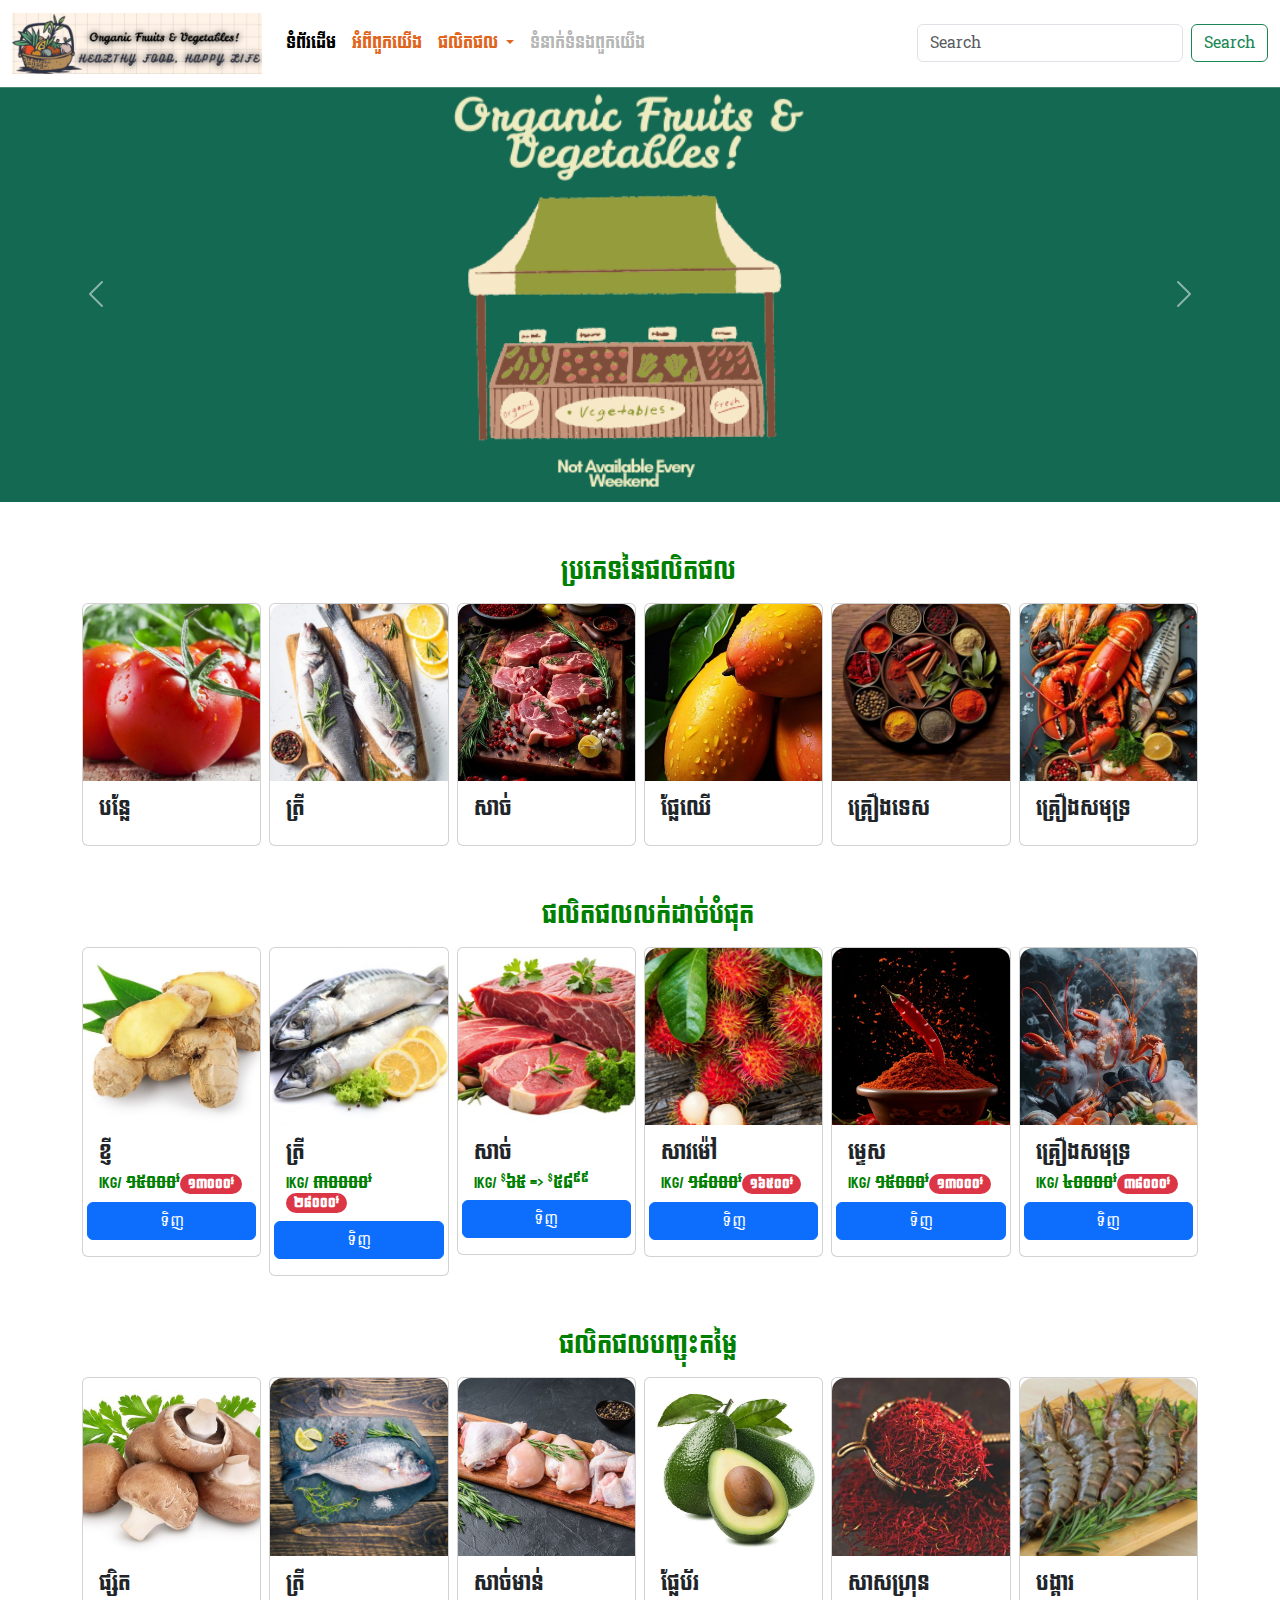
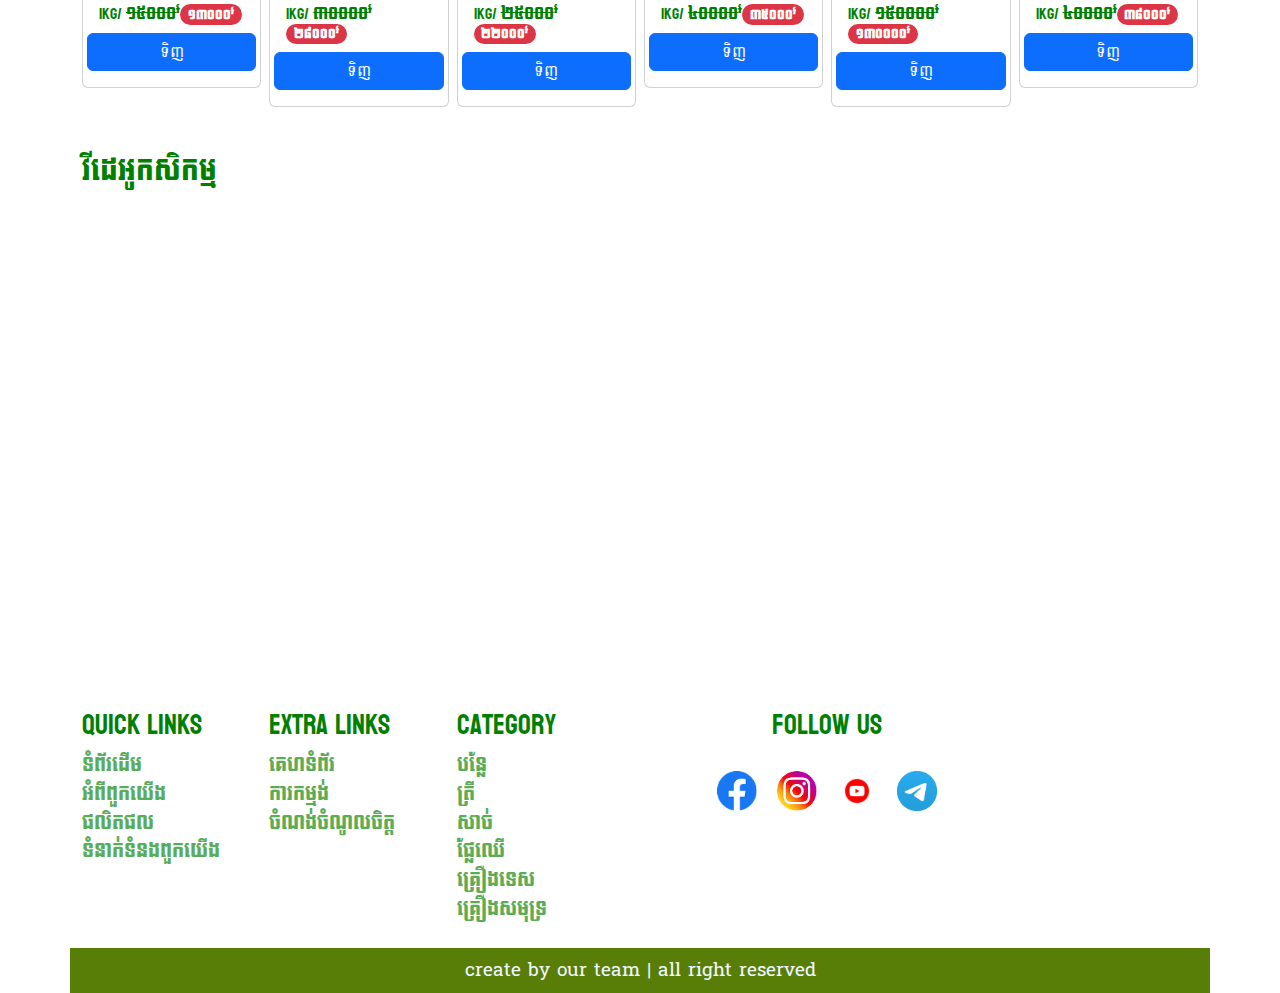
<file: assets/index.html>
<!DOCTYPE html>
<html lang="en">

<head>
  <meta charset="UTF-8">
  <meta name="viewport" content="width=device-width, initial-scale=1.0">
  <title>khmer_product</title>
  <link rel="stylesheet" href="css/bootstrap.css">
  <link rel="stylesheet" href="css/bootstrap-grid.css">
  <link rel="stylesheet" href="css/custom.css">
</head>

<body>
  <header>
    <!-- មីនុយ -->
    <nav class="navbar navbar-expand-lg bg">
      <div class="container-fluid">
        <a class="navbar-brand" href="#">
          <img src="image/logo/logo.png" width="250px">
        </a>
        <button class="navbar-toggler" type="button" data-bs-toggle="collapse" data-bs-target="#navbarSupportedContent"
          aria-controls="navbarSupportedContent" aria-expanded="false" aria-label="Toggle navigation">
          <span class="navbar-toggler-icon"></span>
        </button>
        <div class="collapse navbar-collapse" id="navbarSupportedContent">
          <ul class="navbar-nav me-auto mb-2 mb-lg-0">
            <li class="nav-item">
              <a class="nav-link active" aria-current="page" href="#">ទំព័រដើម</a>
            </li>
            <li class="nav-item">
              <a class="nav-link" href="#">អំពីពួកយើង</a>
            </li>
            <li class="nav-item dropdown">
              <a class="nav-link dropdown-toggle" href="#" role="button" data-bs-toggle="dropdown"
                aria-expanded="false">
                ផលិតផល
              </a>
              <ul class="dropdown-menu">
                <li><a class="dropdown-item" href="#">បន្លែ</a></li>
                <li><a class="dropdown-item" href="#">ត្រី</a></li>
                <li>
                  <hr class="dropdown-divider">
                </li>
                <li><a class="dropdown-item" href="#">សាច់</a></li>
                <li><a class="dropdown-item" href="#">ផ្លែឈើ</a></li>
                <li><a class="dropdown-item" href="#">គ្រឿងទេស</a></li>
                <li><a class="dropdown-item" href="#">គ្រឿងសមុទ្រ</a></li>
              </ul>
            </li>
            <li class="nav-item">
              <a class="nav-link disabled" aria-disabled="true">ទំនាក់ទំនងពួកយើង</a>
            </li>
          </ul>
          <form class="d-flex" role="search">
            <input class="form-control me-2" type="search" placeholder="Search" aria-label="Search" />
            <button class="btn btn-outline-success" type="submit">Search</button>
          </form>
        </div>
      </div>
    </nav>
    <!-- ចប់មីនុយ -->

    <!-- slide -->
    <div id="carouselExampleInterval" class="carousel slide" data-bs-ride="carousel">
      <div class="carousel-inner">
        <div class="carousel-item active" data-bs-interval="10000">
          <img src="image/banner/1.png" class="d-block w-100" alt="banner">
        </div>
        <div class="carousel-item" data-bs-interval="2000">
          <img src="image/banner/2.png" class="d-block w-100" alt="banner">
        </div>
        <div class="carousel-item">
          <img src="image/banner/3.png" class="d-block w-100" alt="banner">
        </div>
      </div>
      <button class="carousel-control-prev" type="button" data-bs-target="#carouselExampleInterval"
        data-bs-slide="prev">
        <span class="carousel-control-prev-icon" aria-hidden="true"></span>
        <span class="visually-hidden">Previous</span>
      </button>
      <button class="carousel-control-next" type="button" data-bs-target="#carouselExampleInterval"
        data-bs-slide="next">
        <span class="carousel-control-next-icon" aria-hidden="true"></span>
        <span class="visually-hidden">Next</span>
      </button>
    </div>
    <!-- end slide -->
  </header>

  <!-- ប្រភេទនៃផលិតផល -->
  <div class="container">
    <div class="row mt-5 mb-5 gx-2 gy-2">
      <h4 class="m-2 text-center"> ប្រភេទនៃផលិតផល</h4>
      <div class="col-6 col-md-2">
        <div class="card">
          <img src="image/category/បន្លែ.png" width="100%" class="card-img-to image_card">
          <div class="card-body">
            <h5 class="card-title">បន្លែ</h5>
          </div>
        </div>
      </div>
      <div class="col-6 col-md-2">
        <div class="card">
          <img src="image/category/ត្រី.png" width="100%" class="card-img-top image_card">
          <div class="card-body">
            <h5 class="card-title">ត្រី</h5>
          </div>
        </div>
      </div>
      <div class="col-6 col-md-2">
        <div class="card">
          <img src="image/category/សាច់.png" width="100%" class="card-img-top image_card">
          <div class="card-body">
            <h5 class="card-title">សាច់</h5>
          </div>
        </div>
      </div>
      <div class="col-6 col-md-2">
        <div class="card">
          <img src="image/category/ផ្លែឈើ.png" width="100%" class="card-img-top image_card">
          <div class="card-body">
            <h5 class="card-title">ផ្លែឈើ</h5>
          </div>
        </div>
      </div>
      <div class="col-6 col-md-2">
        <div class="card">
          <img src="image/category/គ្រឿងទេស.png" width="100%" class="card-img-top image_card">
          <div class="card-body">
            <h5 class="card-title">គ្រឿងទេស</h5>
          </div>
        </div>
      </div>
      <div class="col-6 col-md-2">
        <div class="card">
          <img src="image/category/គ្រឿងសមុទ្រ.png" width="100%" class="card-img-top image_card">
          <div class="card-body">
            <h5 class="card-title">គ្រឿងសមុទ្រ</h5>
          </div>
        </div>
      </div>
    </div>
  </div>
  <!-- ចប់ប្រភេទនៃផលិតផល -->

  <!-- ទំនិញលក់ដាច់ -->
  <div class="container">
    <div class="row mt-5 mb-5 gx-2 gy-2">
      <h4 class="m-2 text-center"> ផលិតផលលក់ដាច់បំផុត</h4>
      <div class="col-6 col-md-2">
        <div class="card">
          <img src="image/category/sele_product/ខ្ញី.png" width="100%" class="card-img-top image_card">
          <div class="card-body">
            <h5 class="card-title">ខ្ញី</h5>
            <h5 class="price ">1Kg/ <s>១៥០០០</s><sup>៛</sup><span
                class="badge rounded-pill text-bg-danger ">១៣០០០<sup>៛</sup></span></h5>
            <div class="row justify-content-center">
              <a href="#" class="btn btn-primary">ទិញ</a>
            </div>
          </div>
        </div>
      </div>
      <div class="col-6 col-md-2">
        <div class="card">
          <img src="image/category/sele_product/ត្រី.png" width="100%" class="card-img-top image_card">
          <div class="card-body">
            <h5 class="card-title">ត្រី</h5>
            <h5 class="price ">1Kg/ <s>៣០០០០</s><sup>៛</sup><span
                class="badge rounded-pill text-bg-danger ">២៨០០០<sup>៛</sup></span></h5>
            <div class="row justify-content-center">
              <a href="#" class="btn btn-primary">ទិញ</a>
            </div>
          </div>
        </div>
      </div>
      <div class="col-6 col-md-2">
        <div class="card">
          <img src="image/category/sele_product/សាច់.png" width="100%" class="card-img-top image_card">
          <div class="card-body">
            <h5 class="card-title">សាច់</h5>
            <h5 class="price">1Kg/ <sup>$</sup><s>៦៥</s> => <sup>$</sup>៥៨<sup>៩៩</sup></h5>
            <div class="row justify-content-center">
              <a href="#" class="btn btn-primary">ទិញ</a>
            </div>
          </div>
        </div>
      </div>
      <div class="col-6 col-md-2">
        <div class="card">
          <img src="image/category/sele_product/សាវម៉ៅ.png" width="100%" class="card-img-top image_card">
          <div class="card-body">
            <h5 class="card-title">សាវម៉ៅ</h5>
            <h5 class="price ">1Kg/ <s>១៨០០០</s><sup>៛</sup><span
                class="badge rounded-pill text-bg-danger ">១៦៥០០<sup>៛</sup></span></h5>
            <div class="row justify-content-center">
              <a href="#" class="btn btn-primary">ទិញ</a>
            </div>
          </div>
        </div>
      </div>
      <div class="col-6 col-md-2">
        <div class="card">
          <img src="image/category/sele_product/ម្ទេស.png" width="100%" class="card-img-top image_card">
          <div class="card-body">
            <h5 class="card-title">ម្ទេស</h5>
            <h5 class="price ">1Kg/ <s>១៥០០០</s><sup>៛</sup><span
                class="badge rounded-pill text-bg-danger ">១៣០០០<sup>៛</sup></span></h5>
            <div class="row justify-content-center">
              <a href="#" class="btn btn-primary">ទិញ</a>
            </div>
          </div>
        </div>
      </div>
      <div class="col-6 col-md-2">
        <div class="card">
          <img src="image/category/sele_product/គ្រឿងសមុទ្រ.png" width="100%" class="card-img-top image_card">
          <div class="card-body">
            <h5 class="card-title">គ្រឿងសមុទ្រ</h5>
            <h5 class="price ">1Kg/ <s>៤០០០០</s><sup>៛</sup><span
                class="badge rounded-pill text-bg-danger ">៣៨០០០<sup>៛</sup></span></h5>
            <div class="row justify-content-center">
              <a href="#" class="btn btn-primary">ទិញ</a>
            </div>
          </div>
        </div>
      </div>
    </div>
  </div>
  <!-- ចប់ទំនិញលក់ដាច់ -->

  <!-- បញ្ចុះតម្លៃ -->
  <div class="container">
    <div class="row mt-5 mb-5 gx-2 gy-2">
      <h4 class="m-2 text-center"> ផលិតផលបញ្ចុះតម្លៃ</h4>
      <div class="col-6 col-md-2">
        <div class="card">
          <img src="image/category/discount/ផ្សិត.png" width="100%" class="card-img-top image_card">
          <div class="card-body">
            <h5 class="card-title">ផ្សិត</h5>
            <h5 class="price ">1Kg/ <s>១៥០០០</s><sup>៛</sup><span
                class="badge rounded-pill text-bg-danger ">១៣០០០<sup>៛</sup></span></h5>
            <div class="row justify-content-center">
              <a href="#" class="btn btn-primary">ទិញ</a>
            </div>
          </div>
        </div>
      </div>
      <div class="col-6 col-md-2">
        <div class="card">
          <img src="image/category/discount/ត្រី.png" width="100%" class="card-img-top image_card">
          <div class="card-body">
            <h5 class="card-title">ត្រី</h5>
            <h5 class="price ">1Kg/ <s>៣០០០០</s><sup>៛</sup><span
                class="badge rounded-pill text-bg-danger ">២៨០០០<sup>៛</sup></span></h5>
            <div class="row justify-content-center">
              <a href="#" class="btn btn-primary">ទិញ</a>
            </div>
          </div>
        </div>
      </div>
      <div class="col-6 col-md-2">
        <div class="card">
          <img src="image/category/discount/សាច់មាន់.png" width="100%" class="card-img-top image_card">
          <div class="card-body">
            <h5 class="card-title">សាច់មាន់</h5>
            <h5 class="price ">1Kg/ <s>២៥០០០</s><sup>៛</sup><span
                class="badge rounded-pill text-bg-danger ">២២០០០<sup>៛</sup></span></h5>
            <div class="row justify-content-center">
              <a href="#" class="btn btn-primary">ទិញ</a>
            </div>
          </div>
        </div>
      </div>
      <div class="col-6 col-md-2">
        <div class="card">
          <img src="image/category/discount/ផ្លែប័រ.png" width="100%" class="card-img-top image_card">
          <div class="card-body">
            <h5 class="card-title">ផ្លែប័រ</h5>
            <h5 class="price ">1Kg/ <s>៤០០០០</s><sup>៛</sup><span
                class="badge rounded-pill text-bg-danger ">៣៥០០០<sup>៛</sup></span></h5>
            <div class="row justify-content-center">
              <a href="#" class="btn btn-primary">ទិញ</a>
            </div>
          </div>
        </div>
      </div>
      <div class="col-6 col-md-2">
        <div class="card">
          <img src="image/category/discount/សាសហ្រុន.png" width="100%" class="card-img-top image_card">
          <div class="card-body">
            <h5 class="card-title">សាសហ្រុន</h5>
            <h5 class="price ">1Kg/ <s>១៥០០០០</s><sup>៛</sup><span
                class="badge rounded-pill text-bg-danger ">១៣០០០០<sup>៛</sup></span></h5>
            <div class="row justify-content-center">
              <a href="#" class="btn btn-primary">ទិញ</a>
            </div>
          </div>
        </div>
      </div>
      <div class="col-6 col-md-2">
        <div class="card">
          <img src="image/category//discount/បង្គារ.png" width="100%" class="card-img-top image_card">
          <div class="card-body">
            <h5 class="card-title">បង្គារ</h5>
            <h5 class="price ">1Kg/ <s>៤០០០០</s><sup>៛</sup><span
                class="badge rounded-pill text-bg-danger ">៣៨០០០<sup>៛</sup></span></h5>
            <div class="row justify-content-center">
              <a href="#" class="btn btn-primary">ទិញ</a>
            </div>
          </div>
        </div>
      </div>
    </div>
  </div>
  <!-- ចប់បញ្ចុះតម្លៃ -->

  <!-- វិឌិអូរ -->
  <div class="container">
    <h3 class="mt-5 mb-5">វីដេអូកសិកម្ម</h3>
    <div class="row mb-5 gx-2 gy-2">
      <div class="col-md-6">
        <div class="row ">
          <div class="col-md-12">
            <iframe width="100%" height="200"
              src="https://www.youtube-nocookie.com/embed/O0_d8NTqvI4?si=OAGQ24ykIyLFTpv6&amp;start=44"
              title="YouTube video player" frameborder="0"
              allow="accelerometer; autoplay; clipboard-write; encrypted-media; gyroscope; picture-in-picture; web-share"
              referrerpolicy="strict-origin-when-cross-origin" allowfullscreen></iframe>
          </div>
          <div class="col-md-12">
            <iframe width="100%" height="200"
              src="https://www.youtube-nocookie.com/embed/mgHIsOKyRuc?si=IC9m71WjfuHDD7HP&amp;start=44"
              title="YouTube video player" frameborder="0"
              allow="accelerometer; autoplay; clipboard-write; encrypted-media; gyroscope; picture-in-picture; web-share"
              referrerpolicy="strict-origin-when-cross-origin" allowfullscreen></iframe>
          </div>
        </div>

      </div>
      <div class="col-md-6">
        <div class="row ">
          <div class="col-md-12">
            <iframe width="100%" height="418"
              src="https://www.youtube-nocookie.com/embed/rsD2VJ65hEA?si=3Oz74bU5CymYostC&amp;start=44"
              title="YouTube video player" frameborder="0"
              allow="accelerometer; autoplay; clipboard-write; encrypted-media; gyroscope; picture-in-picture; web-share"
              referrerpolicy="strict-origin-when-cross-origin" allowfullscreen></iframe>
          </div>
        </div>
      </div>
    </div>
  </div>
  </div>
  <!-- ចប់វិឌិអូរ -->

  <!-- ចុងwebsite -->
  <div class="container">
    <div class="row gx-2 gy-2">
      <div class="col-6 col-sm-6 col-md-2">
        <h3>quick links</h3>
        <div class="menu">
          <a href="#">ទំព័រដើម</a>
          <a href="">អំពីពួកយើង</a>
          <a href="">ផលិតផល</a>
          <a href="">ទំនាក់ទំនងពួកយើង</a>
        </div>
      </div>
      <div class="col-6 col-sm-6 col-md-2">
        <h3>extra links</h3>
        <div class="menu">
          <a href="#">គេហទំព័រ</a>
          <a href="#">ការកម្មង់</a>
          <a href="#">ចំណង់ចំណូលចិត្ត</a>
        </div>
      </div>
      <div class="col-6 col-sm-6 col-md-2">
        <h3>Category</h3>
        <div class="menu">
          <a href="">បន្លែ</a>
          <a href="">ត្រី</a>
          <a href="">សាច់</a>
          <a href="">ផ្លែឈើ</a>
          <a href="">គ្រឿងទេស</a>
          <a href="">គ្រឿងសមុទ្រ</a>
        </div>
      </div>
      <div class=" col-md-4">
        <h3 class="text-center">follow us</h3>
        <div class="social_media_icon">
          <a href=""> <img src="image/social_media_icon/facebook.png" width="100%"></a>
          <a href=""><img src="image/social_media_icon/instagram.png" width="100%"></a>
          <a href=""><img src="image/social_media_icon/you.png" width="100%"></a>
          <a href=""><img src="image/social_media_icon/tele.png" width="100%"></a>
        </div>
      </div>
    </div>
    <div class="row credits mt-4"> <span class="p-2">create by our team | all right reserved</span></div>
  </div>
  <!-- ចុងwebsite -->


  <script src="js/bootstrap.js"></script>
  <script src="js/bootstrap.bundle.js"></script>
</body>

</html>
</file>
<file: assets/css/custom.css>
@font-face {
  font-family: battambang;
  src: url(../Fonts1/fonts/Battambang/Battambang-Regular.ttf);
}
@font-face {
  font-family: koulen;
  src: url(../Fonts1/fonts/Koulen/Koulen-Regular.ttf);
}
@font-face {
  font-family: RobotoRegular;
  src: url(../Fonts1/fonts/Roboto/static/Roboto-Regular.ttf);
}
@font-face {
  font-family: RobotoSemiBold;
  src: url(../Fonts1/fonts/Roboto/static/Roboto_Condensed-SemiBold.ttf);
}
body{
    font-family: 'battambang', 'RobotoRegular';
}
h1,h2,h3,h4,h5,h6{
    color: green;
    font-family: 'koulen','RobotoSemiBold';
}
.navbar-nav li a {
    color: rgb(224, 101, 29);
    font-family: 'koulen','RobotoSemiBold';
}
.image_card {
    aspect-ratio: 3 / 3;
    object-fit: cover;
    border-top-right-radius: 13px;
    border-top-left-radius: 13px;
}
.price{
    font-size: 1rem !important;
}
span{
  color: aliceblue;
}
.menu {
    display: flex;
    flex-direction: column;
}
.menu a {
    text-decoration: none;
    font-family: koulen, OpenSansBold !important;
    color: #5bac58 !important;
    font-size: 1.2rem;
}
 .social_media_icon {
  display: flex;
  justify-content: center; 
  align-items: center;
  gap: 20px; 
  padding: 20px;
}

.social_media_icon a {
  width: 40px; 
  height: 40px;
  display: inline-block;
}
.social_media_icon img {
  width: 100%;
  height: 100%;
  object-fit: contain; 
}

.credits {
    text-align: center;
    background: #587e08;
    color: #fff;
    font-size: 1.2rem;
}
</file>
